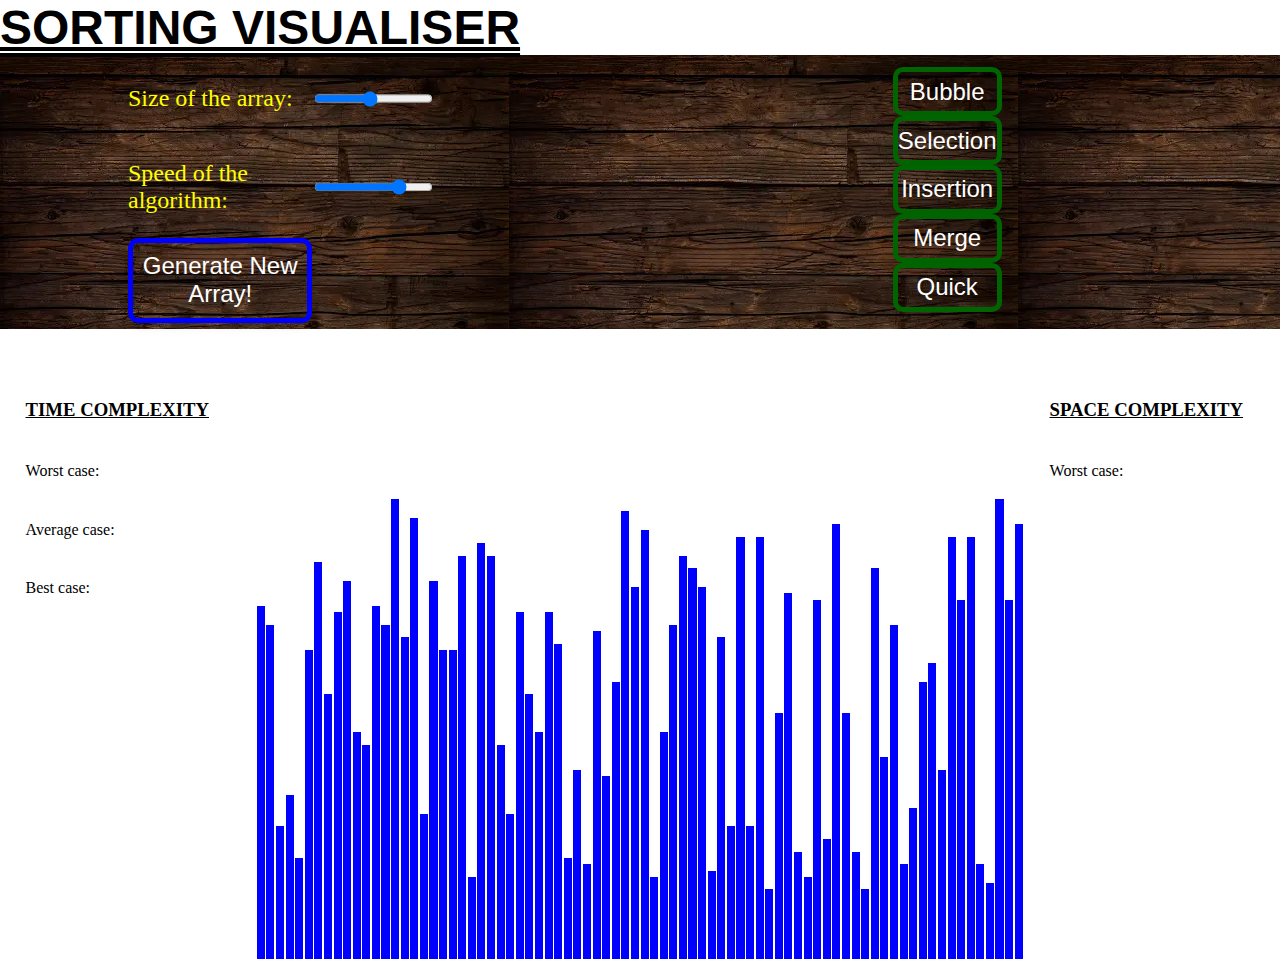
<file: sorting.html>
<!DOCTYPE html>
<html lang="en">
<head>
    <meta charset="UTF-8">
    <meta name="viewport" content="width=device-width, initial-scale=1.0">
    <title>SORTING VISUALISER</title>
    <link rel="icon" href="favicon.jpg" type="image/jpeg">

    <link rel="stylesheet" href="style.css">

</head>
<body>

    <h1 id="nav-heading">SORTING VISUALISER</h1>

    <header>
       
        <nav>
           
            <div class="array-inputs">
                <p>Size of the array:</p>
                <input id="a_size" type="range" min="20" max="150" step="1" value="80">
                <p>Speed of the algorithm:</p>
                <input id="a_speed" type="range" min="1" max="5" step="1" value="4">
                <button id="a_generate">Generate New Array!</button>
            </div>
           
            <div class="header_right">
               
                
               
                <div class="algos">
                    <button>Bubble</button>
                    <button>Selection</button>
                    <button>Insertion</button>
                    <button>Merge</button>
                    <button>Quick</button>
                    <!-- <button style="margin-right: 0px;">Heap</button> -->
                </div>
            </div>

        </nav>
    </header>

    <section>

        <div id="Info_Cont1">

            <h3>TIME COMPLEXITY</h3>

            <div class="Complexity_Containers" id="Time_Complexity_Types_Container">

                <div class="Pair_Definitions">
                    <p class="Sub_Heading">Worst case:</p>
                    <p id="Time_Worst"></p>
                </div>
                
                <div class="Pair_Definitions">
                    <p class="Sub_Heading">Average case:</p>
                    <p id="Time_Average"></p>
                </div>
                
                <div class="Pair_Definitions">
                    <p class="Sub_Heading">Best case:</p>
                    <p id="Time_Best"></p>
                </div>

            </div>

        </div>

        <div id="array_container">
            
        </div>

        <div id="Info_Cont2">

            <h3>SPACE COMPLEXITY</h3>

            <div class="Complexity_Containers" id="Space_Complexity_Types_Container">

                <div class="Pair_Definitions">
                    <p class="Sub_Heading">Worst case:</p>
                    <p id="Space_Worst"></p>
                </div>
                
            </div>

        </div>

    </section>

    <footer>

    </footer>

    <script src="main.js"></script>   <!--This should be at the end of body and should be loaded before sorts.js-->
    <script src="visualizations.js"></script>
      <!-- This should be loaded after main.js -->

    <script src="bubble_sort.js"></script>
    <script src="selection_sort.js"></script>
    <script src="insertion_sort.js"></script>
    <script src="merge_sort.js"></script>
    <script src="quick_sort.js"></script>
   
</body>
</html>
</file>
<file: style.css>
html, body {
    
    margin: 0; 
}
nav
{
    background : url('lakdi.webp') repeat; 
    color: yellow;
    font-size: x-large;
    display: grid;
    font-weight: 100;
    grid-template-columns: 30% 60%;
    column-gap: 20%;
    padding: 0% 10%;
    
    .array-inputs
    { 
        display: grid;
        grid-template-columns: 60% 40%;
        place-content: center;
        padding: 2% 0%;
        
        #a_size
        {
            padding: 5% 0%;
        }
        #a_speed
        {
            padding: 5% 0%;
        }
        #a_generate

        {
            background-color: transparent;
            border: 5px solid blue;
            border-radius: 10px;
            box-shadow: 0 4px 8px rgba(0, 0, 0, 0.1);
            outline: none;
            color: white;
            padding: 5% 0%;
           font-size: x-large;
            &:hover
            {    
                background-color: blue;
                cursor: pointer;
            }
        }
    }
   
   
        
    }



    .header_right
    {
        /* display: flex;
        flex-direction: column; */
        /* align-items: flex-end; */

        /* .nav-heading
        {
            display: inline-block;
             text-align: center;  
            font-size: xxx-large;
            padding: 3% 0%;
            text-align: center;
        } */
        .algos
        {
            display: grid;
            grid-template-columns: repeat(5,(100%/5));
           
            place-content: center;
            padding: 2% 0%;
            button
            {
                background-color: transparent;
                border: 5px solid darkgreen;
                border-radius: 10px;
                box-shadow: 0 4px 8px rgba(0, 0, 0, 0.1);
                color: white;
                outline: none;
                padding: 5% 0%;
                font-size: x-large;
                &:hover
                {
                    background-color: darkgreen;
                    cursor: pointer;
                }
            }

            .butt_locked
            {
                background-color: transparent;
                cursor: pointer;
                &:hover
                {
                    background-color: transparent;
                    cursor: pointer;
                }
            }
            .butt_selected
            {
                background-color: white;
                color:green;
                &:hover
                {
                    background-color: white;
                    cursor: pointer;
                }
            }
            .butt_unselected
            {
                &:hover
                {
                    background-color: blue;
                    cursor: pointer;
                }
            }
        }
    }


section
{
    display: grid;
    grid-template-columns: 20% 60% 20%;

    .Complexity_Containers {

        margin-top: 20%;

        .Pair_Definitions {

            margin-top: 20%;

            p {
                display: inline;
            }

            p.Sub_Heading {
                font-size:medium;
                text-transform: none;
            }

        }

    }

    #Info_Cont1
    {
        padding: 20% 10%;

        h3 {
            text-decoration: underline;
        }
        
    }
    #array_container
    {
        display: flex;
        width: 100%;
        height: 70vh;
        align-items: flex-end;

    }
    #Info_Cont2
    {
        padding: 20% 10%;

        h3 {
            text-decoration: underline;
        }

    }
}

.hide
{
    display: none;
}

#nav-heading{
    
    display: inline-block;
    text-align: center;
    font-weight: 900%;
    font-size: 300%;
    
    color: black;
    text-decoration-line: underline;
text-decoration-style: double;

font-family: 'Trebuchet MS', 'Lucida Sans Unicode', 'Lucida Grande', 'Lucida Sans', Arial, sans-serif;
padding: 0%;
margin: 0%;
}
</file>
